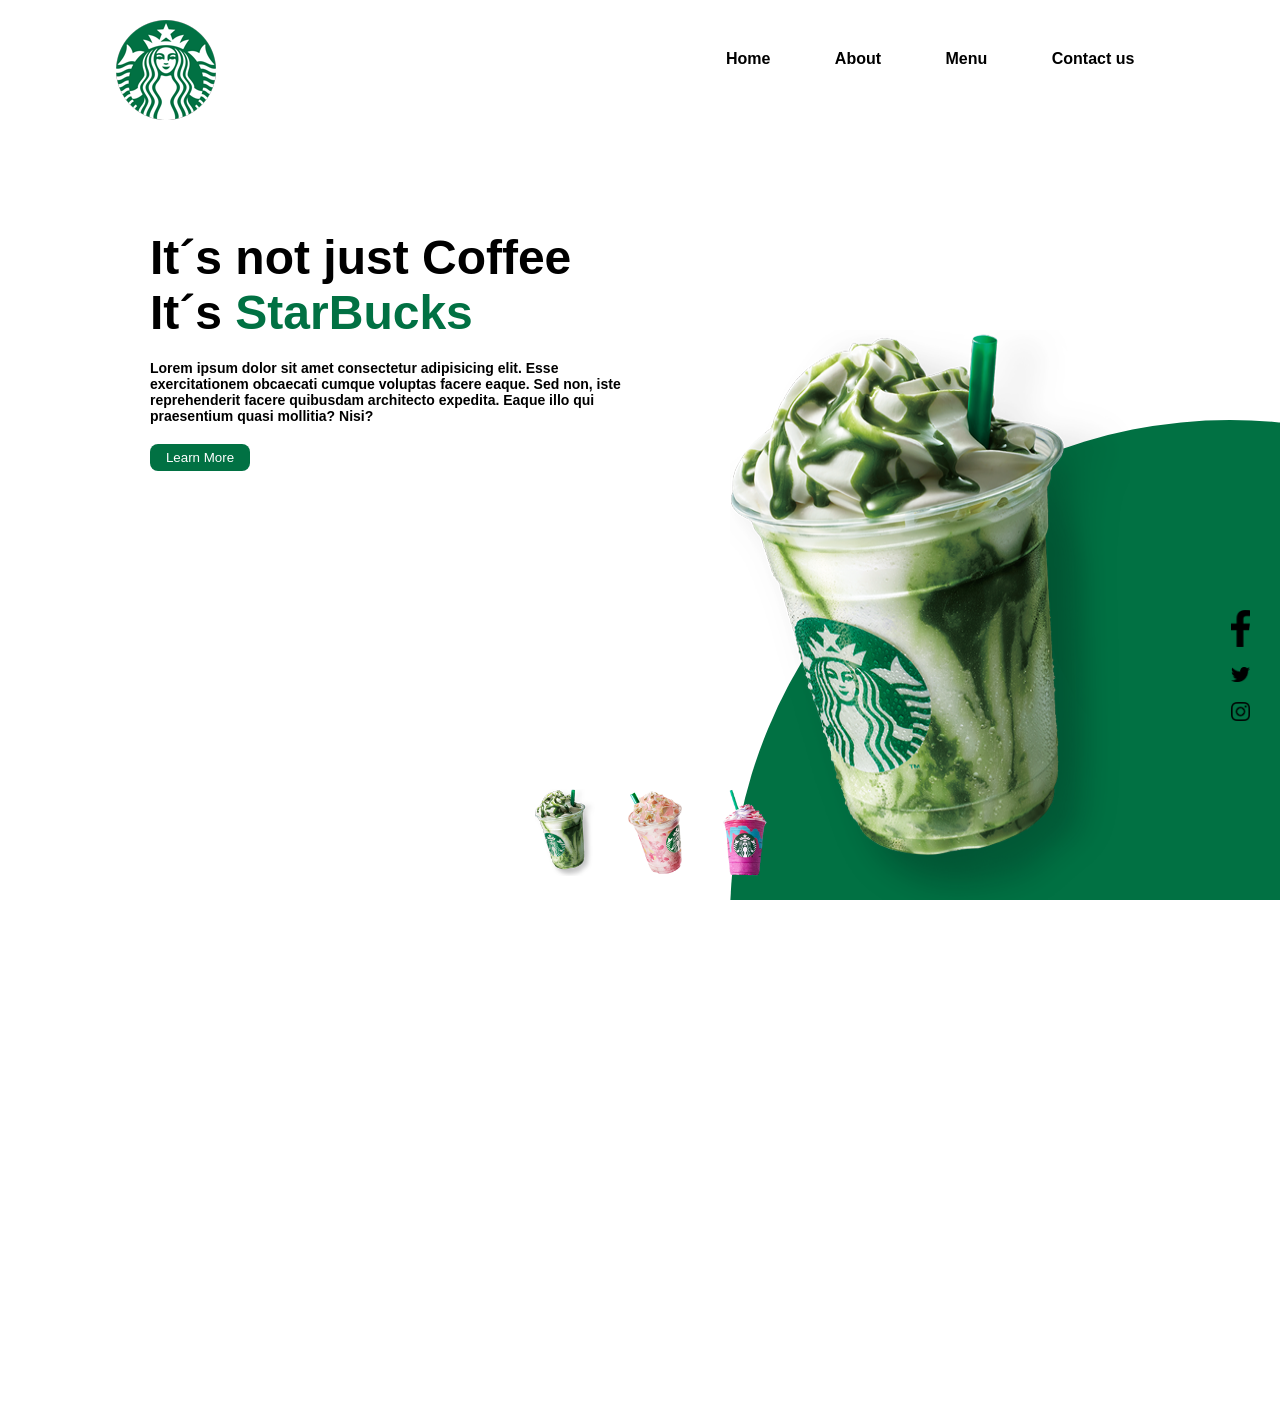
<file: index.html>
<!DOCTYPE html>
<html lang="pt-br">
<head>
    <meta charset="UTF-8">
    <meta http-equiv="X-UA-Compatible" content="IE=edge">
    <meta name="viewport" content="width=device-width, initial-scale">
    <link rel="stylesheet" href="css/style.css" type="text/css">
    <link rel="shortcut icon" href="image/logo.png" type="image/x-icon">
    <meta name="author" content="Roberta da Silva">
    <title>Starbucks</title>
</head>
<body>
      
    <header>
        <div class="center">
            <div class="logo"><a href="#"><img src="image/logo.png" alt="Logo Starbucks"></a></div><!--logo-->
                <div class="menu">
                    <a href="https://starbucks.com.br/home" target="_blank" rel="noopener noreferrer">Home</a>
                    <a href="https://starbucks.com.br/sobre" target="_blank" rel="noopener noreferrer">About</a>
                    <a href="https://starbucks.com.br/menu-list" target="_blank" rel="noopener noreferrer">Menu</a>
                    <a href="https://starbucks.com.br/sobre/atendimento" target="_blank" rel="noopener noreferrer">Contact us</a>
                </div>

                </div><!--center-->

    </header>
        <section class="sobre">
                
            <div class="extras">
                <img src="image/img1.png" class="img1" alt="copo de café do Starbucks">
               
        
                    <div class="redes_sociais">
                        <a href="https://www.facebook.com/StarbucksBrasil/" target="_blank" rel="noopener noreferrer">
                            <img src="image/facebook.png" alt="png do facebook">
                        </a>
                        <a href="https://twitter.com/StarbucksBrasil" target="_blank" rel="noopener noreferrer">
                            <img src="image/twitter.png" alt=" png do twitter">
                        </a>
                        <a href="https://www.instagram.com/starbucksbrasil/" target="_blank" rel="noopener noreferrer">
                            <img src="image/instagram.png" alt="png do intagram">
                        </a>
                    </div>

                    </div><!--extras-->

                    <div>
                        <ul class="thumb">
                            <li><img src="image/thumb1.png" onclick="trocaimagem('image/img1.png');mudarcorfundo('#017143')"></li>
                            <li><img src="image/thumb2.png" onclick="trocaimagem('image/img2.png');mudarcorfundo('#eb7495')"></li>
                            <li><img src="image/thumb3.png" onclick="trocaimagem('image/img3.png');mudarcorfundo('#d752b1')"></li>
                           
    
                        </ul>
    
                    </div>

                    <div class="texto_center">
                    <div class="texto">
                        <h1>It´s not just  Coffee <br>It´s <span style="color: #017143;">StarBucks</span> </h1>
                        <p>Lorem ipsum dolor sit amet consectetur adipisicing elit. Esse exercitationem obcaecati cumque voluptas facere eaque. Sed non, iste reprehenderit facere quibusdam architecto expedita. Eaque illo qui praesentium quasi mollitia? Nisi?</p>
                        <button>Learn More</button>
                    </div>
                </div>
            </section>

            <script type="text/javascript">

                function trocaimagem(anything){
                    document.querySelector('.img1').src =anything
                }

                function mudarcorfundo(color) {
                    var extras= document.querySelector('.extras').style.background=color;
                    

                }
               

            </script>

        
    
</body>
</html>
</file>
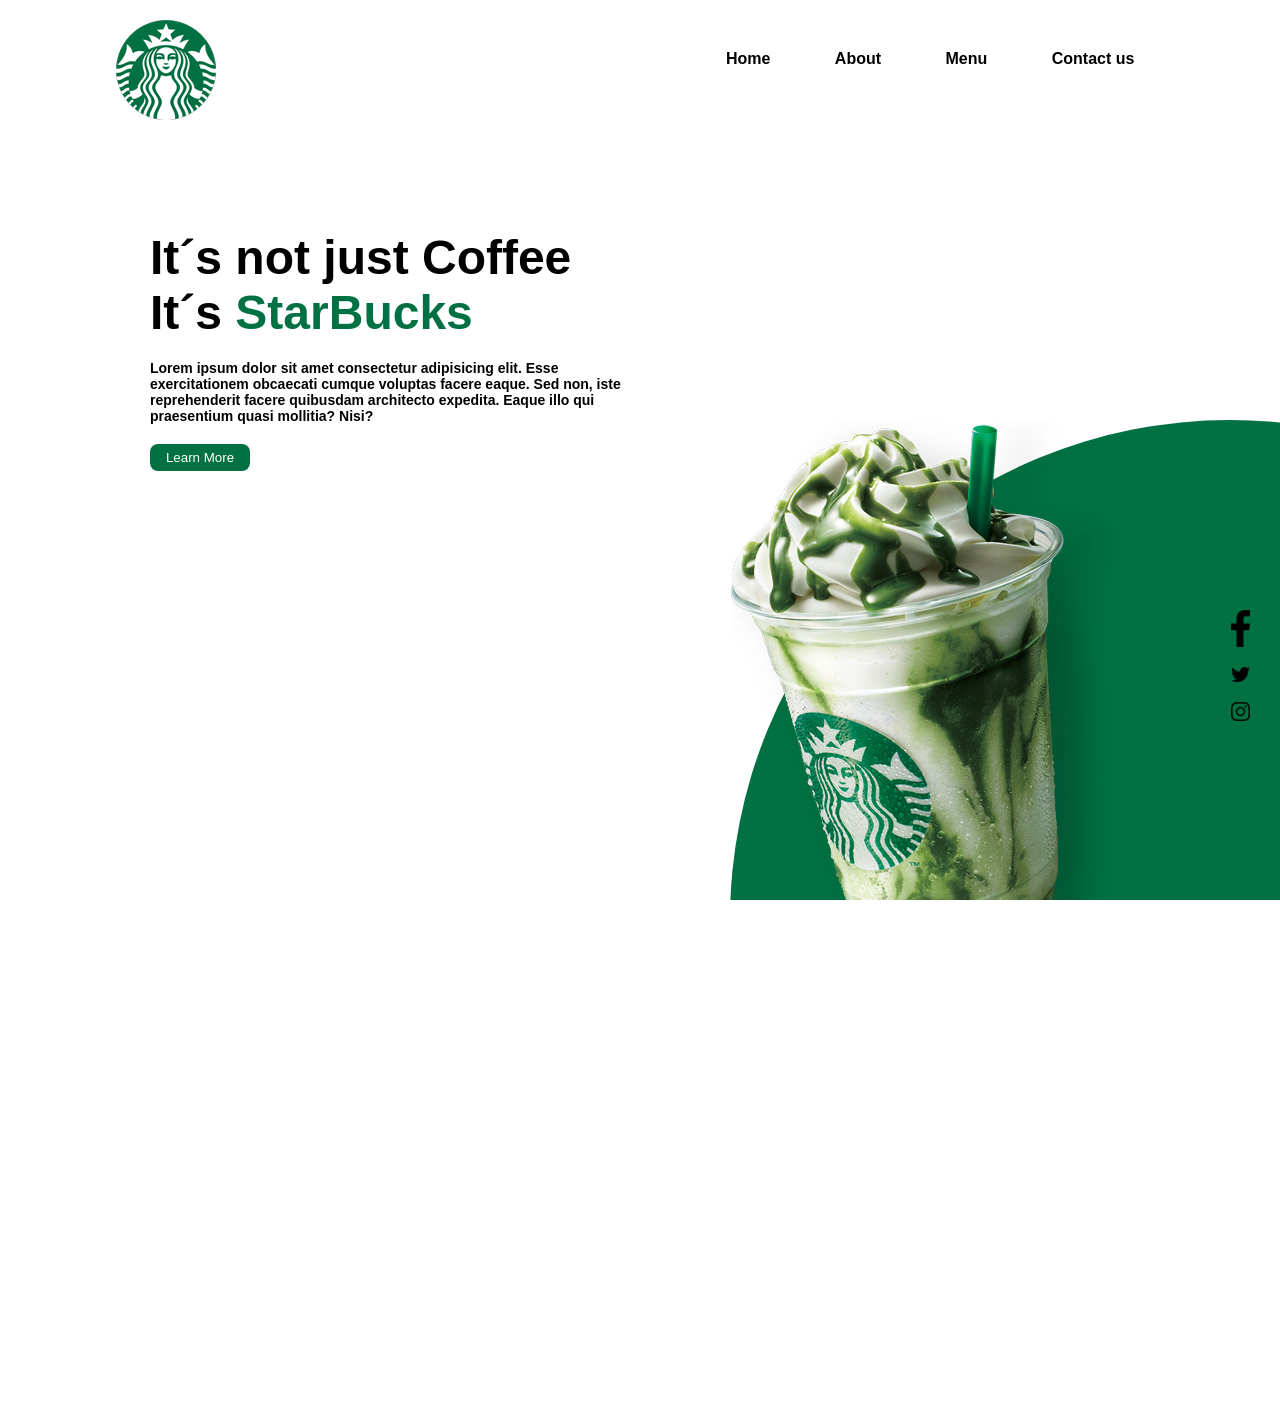
<file: starbucks/index.html>
<!DOCTYPE html>
<html lang="pt-br">
<head>
    <meta charset="UTF-8">
    <meta http-equiv="X-UA-Compatible" content="IE=edge">
    <meta name="viewport" content="width=device-width, initial-scale">
    <link rel="stylesheet" href="css/style.css" type="text/css">
    <link rel="shortcut icon" href="image/logo.png" type="image/x-icon">
    <meta name="author" content="Roberta da Silva">
    <title>Starbucks</title>
</head>
<body>
      
    <header>
        <div class="center">
            <div class="logo"> <img src="image/logo.png" alt="Logo Starbucks"></div><!--logo-->
                <div class="menu">
                    <a href="https://starbucks.com.br/home" target="_blank" rel="noopener noreferrer">Home</a>
                    <a href="https://starbucks.com.br/sobre" target="_blank" rel="noopener noreferrer">About</a>
                    <a href="https://starbucks.com.br/menu-list" target="_blank" rel="noopener noreferrer">Menu</a>
                    <a href="https://starbucks.com.br/sobre/atendimento" target="_blank" rel="noopener noreferrer">Contact us</a>
                </div>

                </div><!--center-->

    </header>
        <section class="sobre">
                
            <div class="extras">
                <img src="image/img1.png" alt="copo de café do Starbucks">

                    <div class="redes_sociais">
                        <a href="https://www.facebook.com/StarbucksBrasil/" target="_blank" rel="noopener noreferrer">
                            <img src="image/facebook.png" alt="png do facebook">
                        </a>
                        <a href="https://twitter.com/StarbucksBrasil" target="_blank" rel="noopener noreferrer">
                            <img src="image/twitter.png" alt=" png do twitter">
                        </a>
                        <a href="https://www.instagram.com/starbucksbrasil/" target="_blank" rel="noopener noreferrer">
                            <img src="image/instagram.png" alt="png do intagram">
                        </a>
                    </div>

                    </div><!--extras-->

                    <div class="texto_center">
                    <div class="texto">
                        <h1>It´s not just  Coffee <br>It´s <span style="color: #017143;">StarBucks</span> </h1>
                        <p>Lorem ipsum dolor sit amet consectetur adipisicing elit. Esse exercitationem obcaecati cumque voluptas facere eaque. Sed non, iste reprehenderit facere quibusdam architecto expedita. Eaque illo qui praesentium quasi mollitia? Nisi?</p>
                        <button>Learn More</button>
                    </div>
                </div>
            </section>

    
</body>
</html>
</file>
<file: css/style.css>
/*CSS Reset */

*{  
                    margin:0;
                    padding:0;
                    box-sizing: border-box;
                    font-family:'Poppins', sans-serif;}

html,body{
                    height: 100%;
                    overflow-y: hidden; /*overflow y x(vertical e orizontal), consegue cortar o pedaço do tela que você não quer, ela delimita um tamanho, e a parte que estiver fora disso será invisivel. Ficará somente o que você quiser que apareça na tela*/
                    overflow-x: hidden;}    

 
.center{
                    display: flex;
                    flex-wrap: wrap;
                    max-width: 1100px;
                    margin: 0 auto;
                    padding: 0 2%;} 
            
header{
                    padding: 20px 0;
                    height: 200px;}            

.logo{
                    width: 50%;}            

.menu{       
                    padding-top: 30px;
                    width: 50%;
                    text-align: right;}

.menu a{
                    color: #000;
                    text-decoration: none;
                    font-weight: bold;
                    margin-right: 15px;
                    margin: 30px;}

section.sobre{
                    height: calc(100% - 200px);
                    position: relative;}

.extras{
                    position: absolute;
                    bottom: -490px;
                    right: -450px;
                    width: 1000px;
                    height: 1000px;
                    border-radius: 50%;
                    background-color:#017143;}

.img1{
                    margin-top: -90px;
                    width: 400px;
                    height: 57%;
}

.redes_sociais{
                    position: absolute;
                    right: 480px;
                    top: 170px;}

.redes_sociais img{
                    display: block;
                    width: 19px;
                    margin: 20px 0;}

.texto{
                    margin-top: 30px;
                    margin-left: 150px;}

.texto h1{
                    font-size: 48px;}

.texto p{
                    margin: 20px 0;
                    color: #000;
                    font-size: 14px;
                    font-weight: bold;
                    max-width: 500px;}

.texto button{
                    border: 0;
                    background-color: #017143;
                    color: #fff;
                    border-radius: 8px;
                    width: 100px;
                    height: 27px;
                    cursor: pointer;}

.thumb{
                    position: absolute;
                    list-style: none;
                    left: 50%;
                    bottom: 20px;
                    transform: translatex(-50%);
                    display: flex;}

.tumb li{
           
                    display: inline-block;
                    margin: 0 20px;
                    cursor: pointer;
                    transition: 2s ;}

.thumb li:hover{
                    transform: translateY(-15px);}

.thumb li img{
                    max-width: 60px;
                    margin-bottom: 30px; 
                    margin-left: 30px;}
</file>
<file: starbucks/css/style.css>
/*CSS Reset */

*{  
    margin:0;
    padding:0;
    box-sizing: border-box;
    font-family:'Poppins', sans-serif;}

html,body{
            height: 100%;
            overflow-y: hidden; /*overflow y x(vertical e orizontal), consegue cortar o pedaço do tela que você não quer, ela delimita um tamanho, e a parte que estiver fora disso será invisivel. Ficará somente o que você quiser que apareça na tela*/
            overflow-x: hidden;}    

 
.center{
            display: flex;
            flex-wrap: wrap;
            max-width: 1100px;
            margin: 0 auto;
            padding: 0 2%;} 
            
header{
            padding: 20px 0;
            height: 200px;}            

.logo{
            width: 50%;}            

.menu{       
            padding-top: 30px;
            width: 50%;
            text-align: right;}

.menu a{
            color: #000;
            text-decoration: none;
            font-weight: bold;
            margin-right: 15px;
            margin: 30px;}

section.sobre{
                    height: calc(100% - 200px);
                    position: relative;
                    

}
.extras{
                    position: absolute;
                    bottom: -490px;
                    right: -450px;
                    width: 1000px;
                    height: 1000px;
                    border-radius: 50%;
                    background-color:#017143;}

.redes_sociais{
                    position: absolute;
                    right: 480px;
                    top: 170px;}

.redes_sociais img{
                    display: block;
                    width: 19px;
                    margin: 20px 0;}

.texto{
            margin-top: 30px;
            margin-left: 150px;
}

.texto h1{
            font-size: 48px;}

.texto p{
     margin: 20px 0;
     color: #000;
     font-size: 14px;
     font-weight: bold;
     max-width: 500px;}

.texto button{
                border: 0;
               background-color: #017143;
               color: #fff;
               border-radius: 8px;
               width: 100px;
               height: 27px;
               cursor: pointer;
}
</file>
